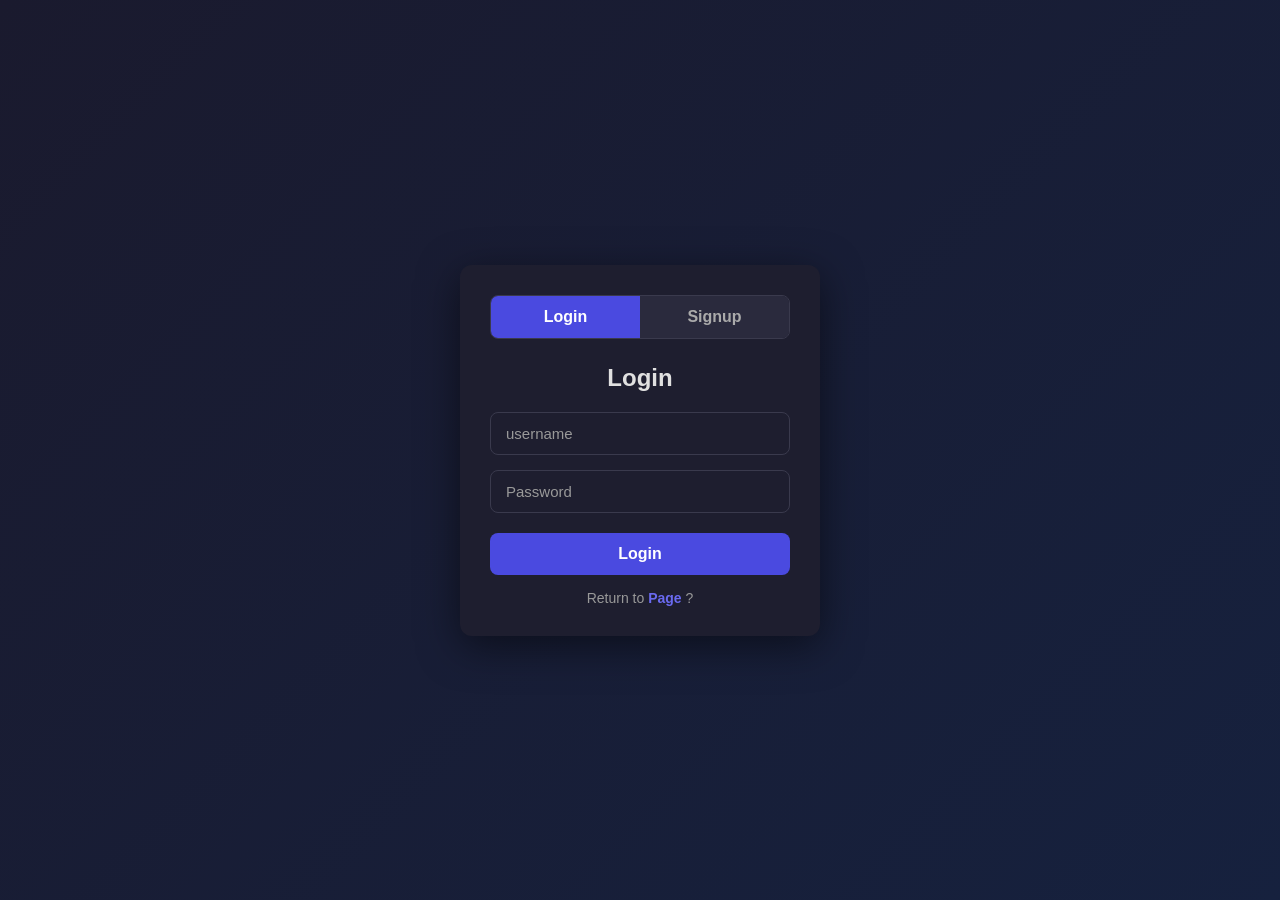
<file: StudentG ( web)/Pages/forms.html>
<!DOCTYPE html>
<html lang="en">
<head>
    <meta charset="UTF-8">
    <meta name="viewport" content="width=device-width, initial-scale=1.0">
    <title>Student G - Login or Signup</title>
    <link rel="stylesheet" href="../CSS/forms.css">
</head>
<body>
    <div class="container">
        <div class="form-box">
            <div class="form-toggle">
                <button id="loginBtn" class="toggle-btn active" onclick="showLogin()">Login</button>
                <button id="signupBtn" class="toggle-btn" onclick="showSignup()">Signup</button>
            </div>

            <div id="loginForm" class="form active-form">
                <h2>Login</h2>
                <input type="Username" id="Username-L" placeholder="username" required>
                <input type="password" id="Password-L" placeholder="Password" required>
                <button onclick="handleLogin()">Login</button>
                <p class="switch-text">Return to <span onclick="window.location.href='../index.html'">Page</span> ?</p>
            </div>

            <div id="signupForm" class="form">
                <h2>Sign Up</h2>
                <input type="text" id="username-S" placeholder="Username" required>
                <input type="email" id="email-S" placeholder="Email" required>
                <input type="password" id="password-S" placeholder="Password" required>
                <input type="password" id="Confirmpassword-S" placeholder="Confirm Password" required>
                <button onclick="handleSignup()">Sign Up</button>
                <p class="switch-text">Return to <span onclick="window.location.href='../index.html'">Page</span> ?</p>
            </div>
        </div>
    </div>
    
    <script src="../JS/JSTOOLS/JSTOOLS.js"></script>
    <script src="../JS/forms.js"></script>
</body>
</html>
</file>
<file: StudentG ( web)/CSS/forms.css>
:root {
    --bg-gradient-1: #1a1a2e;
    --bg-gradient-2: #16213e;
    --card-bg: #1e1e2f;
    --card-shadow: rgba(0, 0, 0, 0.5);
    --toggle-bg: #2a2a3d;
    --toggle-border: #3a3a4d;
    --toggle-color: #aaaaaa;
    --toggle-hover: #3a3a4d;
    --toggle-active-bg: #4a4ae0;
    --toggle-active-color: #ffffff;
    --heading-color: #e0e0e0;
    --input-border: #3a3a4d;
    --input-focus-border: #6a6af0;
    --btn-bg: #4a4ae0;
    --btn-color: #ffffff;
    --btn-hover: #5a5af0;
    --switch-text-color: #999999;
    --switch-link-color: #6a6af0;
}

* {
    margin: 0;
    padding: 0;
    box-sizing: border-box;
    font-family: 'Segoe UI', Tahoma, Geneva, Verdana, sans-serif;
}

body {
    display: flex;
    justify-content: center;
    align-items: center;
    min-height: 100vh;
    background: linear-gradient(135deg, var(--bg-gradient-1) 0%, var(--bg-gradient-2) 100%);
    overflow-y:hidden
}

.container {
    width: 100%;
    max-width: 400px;
    padding: 20px;
}

.form-box {
    background: var(--card-bg);
    border-radius: 12px;
    padding: 30px;
    box-shadow: 0 10px 40px var(--card-shadow);
}

.form-toggle {
    display: flex;
    margin-bottom: 25px;
    border-radius: 8px;
    overflow: hidden;
    border: 1px solid var(--toggle-border);
}

.toggle-btn {
    flex: 1;
    padding: 12px;
    border: none;
    background: var(--toggle-bg);
    cursor: pointer;
    font-size: 16px;
    font-weight: 600;
    color: var(--toggle-color);
    transition: all 0.3s ease;
}

.toggle-btn.active {
    background: var(--toggle-active-bg);
    color: var(--toggle-active-color);
}

.toggle-btn:hover:not(.active) {
    background: var(--toggle-hover);
}

.form {
    display: none;
    flex-direction: column;
    gap: 15px;
}

.form.active-form {
    display: flex;
}

.form h2 {
    text-align: center;
    color: var(--heading-color);
    margin-bottom: 5px;
}

.form input {
    padding: 12px 15px;
    border: 1px solid var(--input-border);
    border-radius: 8px;
    font-size: 15px;
    outline: none;
    background: transparent;
    color: var(--heading-color);
    transition: border 0.3s ease;
}

.form input:focus {
    border-color: var(--input-focus-border);
}

.form input::placeholder {
    color: var(--switch-text-color);
}

.form button {
    padding: 12px;
    background: var(--btn-bg);
    color: var(--btn-color);
    border: none;
    border-radius: 8px;
    font-size: 16px;
    font-weight: 600;
    cursor: pointer;
    transition: background 0.3s ease;
    margin-top: 5px;
}

.form button:hover {
    background: var(--btn-hover);
}

.switch-text {
    text-align: center;
    color: var(--switch-text-color);
    font-size: 14px;
}

.switch-text span {
    color: var(--switch-link-color);
    cursor: pointer;
    font-weight: 600;
}

.switch-text span:hover {
    text-decoration: underline;
}

.notif{
    height:10vh;
    width:40vh;
    padding:2vh;
    background-color: rgb(26, 23, 46);
    position:absolute;
    right:1vh;
    color:white;
    border:1px solid #000000;
    box-shadow: 0px 0px 10px rgb(16, 11, 22);
    border-radius: 5px;
    font-size: 16px;
    font-weight: 600;
    animation-name: notif;
    opacity:1;
    right:1vh;
    bottom:20vh;
    animation-duration: 2s;
}


@keyframes notif {
    0%{
        bottom:20vh;
        right:1vh;
    }100%{
        bottom:-10vh;
        right:1vh;
        opacity: 0;
    }
}
</file>
